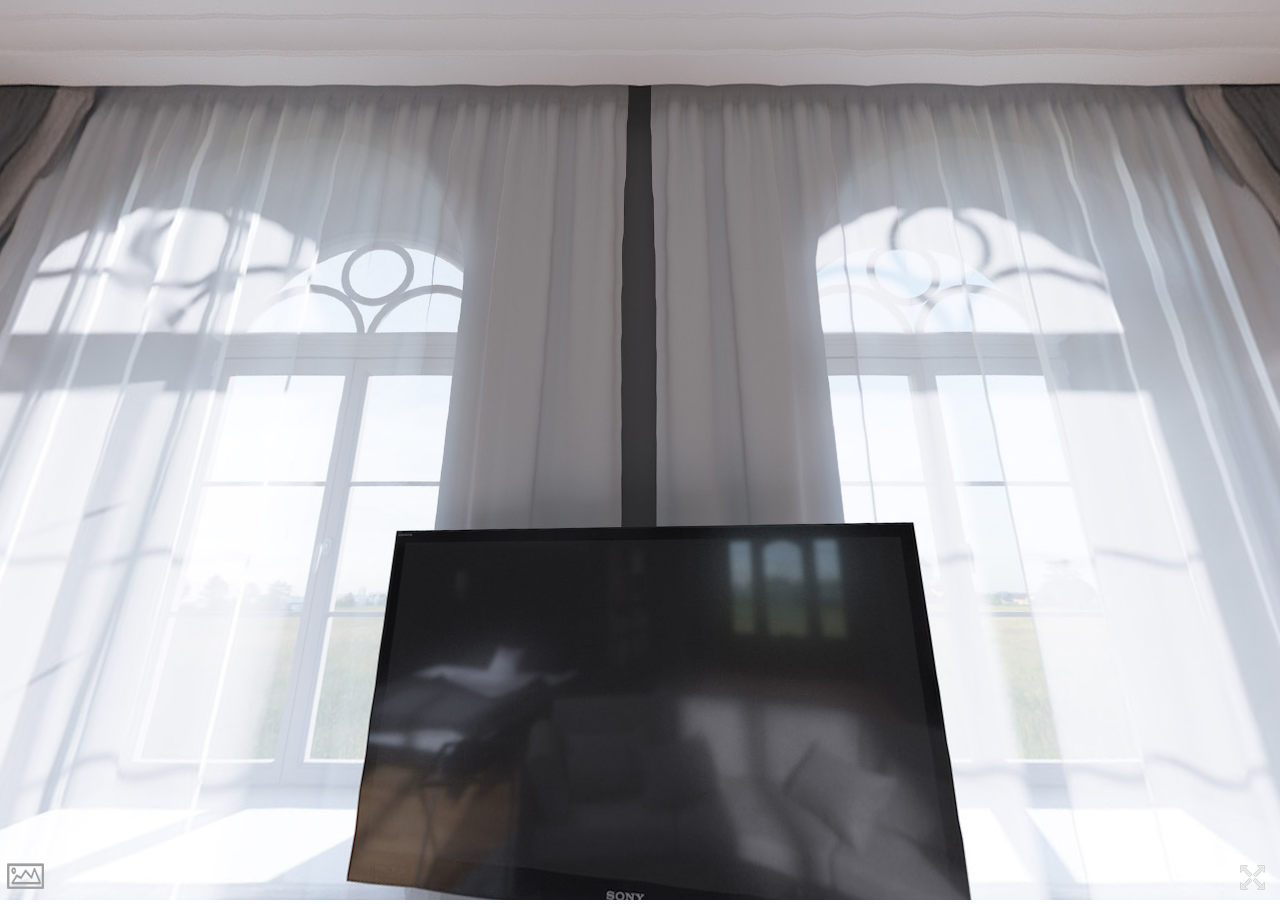
<file: panorama-new/index.html>
<!DOCTYPE html>
<html lang="en">
<head>
    <meta http-equiv="Content-Type" content="text/html; charset=utf-8" />
    <meta name="viewport" content="width=device-width, user-scalable=no, minimum-scale=1.0, maximum-scale=1.0, minimal-ui" />
	<meta property="og:url" content="" />
	<meta property="og:site_name" content="" />
	<meta property="og:title" content="" />
	<meta property="og:description" content="" />
	<meta property="og:image" content="" />
    <link href="style.css" rel="stylesheet" />
	<script src="js/three.min.js"></script>
	<script src="js/StereoEffect.js"></script>
	<script src="js/DeviceOrientationControls.js"></script>
	<script src="js/OrbitControls.js"></script>
	<script src="http://ajax.googleapis.com/ajax/libs/jquery/1.11.1/jquery.min.js"></script>
</head>
<body>
<div id="viewer"></div>
<div id="viewer-toolbar">
	<div id="togglemode">
	    <input id="togglemode-checkbox" name="togglemode-checkbox" type="checkbox" />
	    <label class="togglemode-label" for="togglemode-checkbox">
	        <span class="togglemode-icon"></span>
	    </label>
	</div>
	<!--<div id="upload-block">
		<a class="upload" href="http://viewer.spherecast.org/upload/"></a>
	</div>
	<div id="share-block">
		<a class="share"></a>
	</div>-->
	<div id="fullscreen-block">
		<a class="fullscreen"></a>
	</div>
<!--
	<div id="share">
		<a class="close"></a>

		<label for="url">URL</label>
		<input id="share-url" name="share-url" type="text" value="http://sphcst.com/vupz1" readonly="readonly" />

		<label for="embed">Embed</label>
		<textarea id="share-embed" name="share-embed" readonly="readonly">&lt;iframe src="http://sphcst.com/vupz1/embed" width="640" height="320" frameborder="0" allowfullscreen /&gt;</textarea>
	</div>
-->
</div>
<script>
    var camera, scene, renderer;
    var effect, controls;
    var element, container;
    var vrMode = false;

    var clock = new THREE.Clock();

    init();
    animate();

    function init() {
        renderer = new THREE.WebGLRenderer();
        element = renderer.domElement;
        container = document.getElementById('viewer');
        container.appendChild(element);

        effect = new THREE.StereoEffect(renderer);
        effect.separation = -6.2;
        effect.setSize((window.innerWidth/2), window.innerHeight);

        scene = new THREE.Scene();

        camera = new THREE.PerspectiveCamera(90, (window.innerWidth/2) / window.innerHeight, 0.001, 10000);
        camera.position.set(0, 0, 0);
        scene.add(camera);

        controls = new THREE.OrbitControls(camera, element);
//		controls.rotateUp(Math.PI / 4);
		controls.rotateUp(-Math.PI / 12);
        controls.target.set(
			camera.position.x + 0.1,
			camera.position.y,
			camera.position.z
        );
        controls.noZoom = true;
        controls.noPan = true;

		window.addEventListener('deviceorientation', setOrientationControls, true);

		var filepath = 'img/apt_001.jpg';
        var currentSphere = new THREE.Mesh(
                new THREE.SphereGeometry(100, 32, 32),
                new THREE.MeshBasicMaterial({
                    map: THREE.ImageUtils.loadTexture(filepath)
                })
        );
        currentSphere.scale.x = -1;
        scene.add(currentSphere);

        window.addEventListener('resize', resize, false);
        setTimeout(resize, 1);
    }

	function setOrientationControls(e) {
	    if (!e.alpha)
	    {
	        return;
	    }

		vrMode = true;
		$('#togglemode-checkbox:checkbox').attr('checked', true);
		

	    controls = new THREE.DeviceOrientationControls(camera, true);
	    controls.connect();
	    controls.update();

		// Full screen requires clicking the icon.
//		element.addEventListener('click', fullscreen, false);

		window.removeEventListener('deviceorientation', setOrientationControls, true);
	}

	function startProject()
	{
	}

    function resize() {
        var width = container.offsetWidth;
        var height = container.offsetHeight;

        camera.aspect = width / height;
        camera.updateProjectionMatrix();

        renderer.setSize(width, height);
        effect.setSize(width, height);
    }

    function update(dt) {
        resize();

        camera.updateProjectionMatrix();

        controls.update(dt);
    }

	function render(dt)
	{
		if (vrMode == true)
    	{
			effect.render(scene, camera);
		}
		else
		{
			renderer.render(scene, camera);
		}
	}

    function animate(t) {
        requestAnimationFrame(animate);

        update(clock.getDelta());
        render(clock.getDelta());
    }

    function isFullScreen() {
        var fsElem =
                document.fullscreenElement ||
                document.msFullscreenElement ||
                document.mozFullscreenElement ||
                document.webkitFullscreenElement;

        return ((fsElem != null) && (fsElem != undefined));
    }

    function fullscreen() {
        if (container.requestFullscreen) {
            container.requestFullscreen();
        } else if (container.msRequestFullscreen) {
            container.msRequestFullscreen();
        } else if (container.mozRequestFullScreen) {
            container.mozRequestFullScreen();
        } else if (container.webkitRequestFullscreen) {
            container.webkitRequestFullscreen();
        }
    }

$(document).ready(function()
{
	$('#togglemode-checkbox:checkbox').change(function()
	{
		if ($(this).is(':checked'))
		{
			vrMode = true;
		}
		else
		{
			vrMode = false;
		}
	});

	$('#fullscreen-block a.fullscreen').on('click', function()
	{
		fullscreen();
	});

	$('#share-block a.share').on('click', function()
	{
		$('#share').show();
	});

	$('#share a.close').on('click', function()
	{
		$('#share').hide();
	});

	$('#share-url, #share-embed').on('focus', function()
	{
		$(this).select();
	});
});
</script>

</body>
</html>
</file>
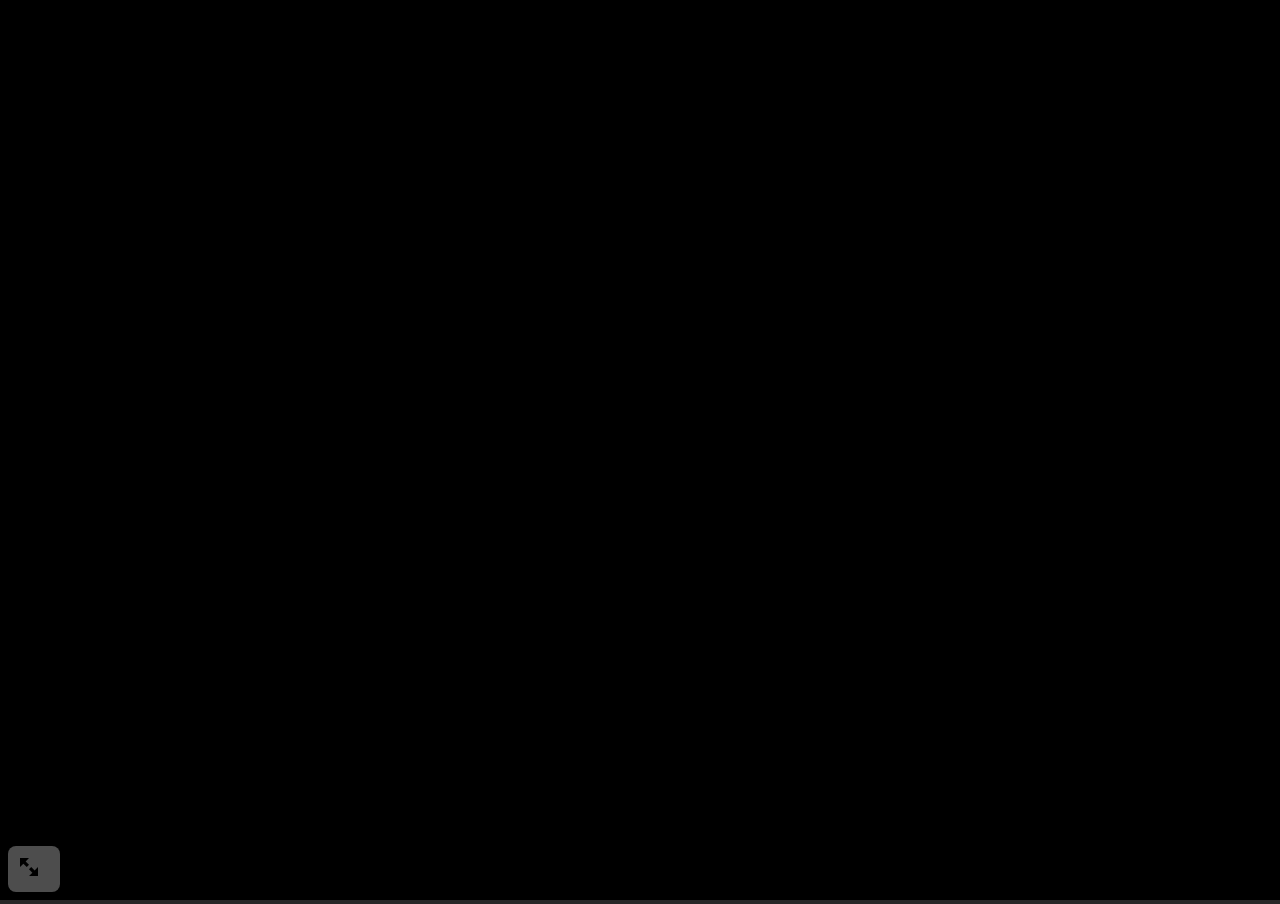
<file: examples/panorama.html>
<!DOCTYPE html>
<html>
    <head>
        <meta charset="utf-8">
        <title>WebVR Starter Kit - Panorama Example</title>
        <meta name="viewport" content="width=device-width, initial-scale=1, user-scalable=no">
    </head>
    <body>
        <script type="text/javascript" src="../build/vr.dev.js" charset="utf-8"></script>
        <script type="text/javascript">
        VR.panorama('http://i.imgur.com/vq1yEcv.jpg');
        </script>
    </body>
</html>
</file>
<file: panorama-new/style.css>
*
{
	font-family: 'Open Sans', sans-serif;
}

body {
    margin: 0px;
    overflow: hidden;
}

#viewer {
    position: absolute;
    top: 0;
    left: 0;
    right: 0;
    bottom: 0;
}

#viewer-toolbar
{
	position: absolute;
	bottom: 0px;
	left: 0px;
	padding-bottom: 10px;
	padding-left: 5px;
	width: 100%;
}

#fullscreen-block
{
	float: right;
	margin-right: 20px;
	opacity: 0.8;
	margin-top: 8px;
}

	a.fullscreen
	{
		background: transparent url('images/fullscreen.png') no-repeat;
		cursor: pointer;
		display: block;
		float: left;
		height: 25px;
		width: 25px;
	}

#share-block
{
	float: left;
	height: 25px;
	margin-left: 15px;
	margin-top: 7px;
	opacity: 0.8;
	width: 25px;
}

	a.share
	{
		background: transparent url('images/share.png') no-repeat;
		cursor: pointer;
		display: block;
		float: left;
		height: 25px;
		width: 25px;
	}

#upload-block
{
	float: left;
	height: 25px;
	margin-left: -25px;
	margin-top: 7px;
	opacity: 0.8;
	width: 25px;
}

	a.upload
	{
		background: transparent url('images/upload.png') no-repeat;
		cursor: pointer;
		display: block;
		float: left;
		height: 25px;
		width: 25px;
	}

a.button
{
	background-color: transparent;
	border-color: #333333;
	border-radius: 3px;
	border-width: 5px;
	color: #e6e6e6;
	display: inline-block;
	font-size: 15px;
	height: 21px;
	padding: 8px 0px 5px 0px;
	text-align: center;
	text-decoration: none;
	width: 60px;
}

	a.button:hover
	{
		background-color: #666666;
		color: #ffffff;
		opacity: 0.65;
	}

#togglemode
{
	float: left;
	height: 25px;
	-webkit-user-select: none;
	-moz-user-select: none;
	-ms-user-select: none
}

#togglemode-checkbox
{
	display: none
}

.togglemode-label
{
	cursor: pointer;
	display: block;
	overflow: hidden;
}

.togglemode-icon
{
	display: block;
	height: 25px;
	width: 200%;
	margin-left: -100%;
/*
	-moz-transition: margin .1s linear 0;
	-webkit-transition: margin .1s linear 0;
	-o-transition: margin .1s linear 0;
	transition: margin .1s linear 0;
*/
}

.togglemode-icon:before, .togglemode-icon:after
{
	display: block;
	float: left;
	width: 50%;
	padding: 0;
}

.togglemode-icon:before
{
	content: url('images/googlecardboard.png');
	background-color: transparent;
}

.togglemode-icon:after
{
	content: url('images/panorama.png');
	background-color: transparent;
}

#togglemode-checkbox:checked + .togglemode-label .togglemode-icon
{
	margin-left: 0px;
}

#share
{
	background-color: #f6f6f6;
	border-radius: 5px;
	border: 3px solid rgba(128, 128, 128, 0.5);
	display: none;
	position: fixed;
	bottom: 0px;
	left: 0px;
	right: 0px;
	top: 0px;
	height: 200px;
	margin: auto;
	max-width: 400px;
	opacity: 0.95;
	padding: 25px;
	width: 60%;
}

#share a.close
{
	background: transparent url('images/close.png') no-repeat;
	cursor: pointer;
	float: right;
	height: 30px;
	margin-right: -20px;
	margin-top: -20px;
	width: 30px;
}

#share label
{
	display: block;
	font-size: 15px;
	margin-bottom: 7px;
}

#share label + input + label
{
	margin-top: 20px;
}

#share input
{
	background-color: #ffffff;
	width: 100%;
}

#share textarea
{
	height: 4em;
	width: 100%;
}

/*
#share .tabs
{
	position: relative;
	display: block;
	float: none;
	lifloat: left;
	list-style: none;
	margin: 80px 0 0 10px;
	text-align: left;
	width: 650px;
}

#share input[type="radio"]
{
	display: none;
}

#share label
{
	display: block;
	padding: 14px 21px;
	border-radius: 2px 2px 0 0;
	font-size: 20px;
	font-weight: 400;
	text-transform: uppercase;
	background: $tabs-base-color;
	cursor: pointer;
	position: relative;
	top: 4px;
	&: hover {;
		background: darken(#ffffff, 10);
	}
}

#share .tab-content
{
	z-index: 2;
	display: none;
	overflow: hidden;
	width: 100%;
	font-size: 17px;
	line-height: 25px;
	padding: 25px;
	position: absolute;
	top: 53px;
	left: 0;
	background: darken(ffffff, 15);
}

#share [id^="tab"]:checked + label
{
	top: 0;
	padding-top: 17px;
	background: darken(ffffff, 15);
}

#share [id^="tab"]:checked ~ [id^="tab-content"]
{
	display: block;
}
*/
</file>
